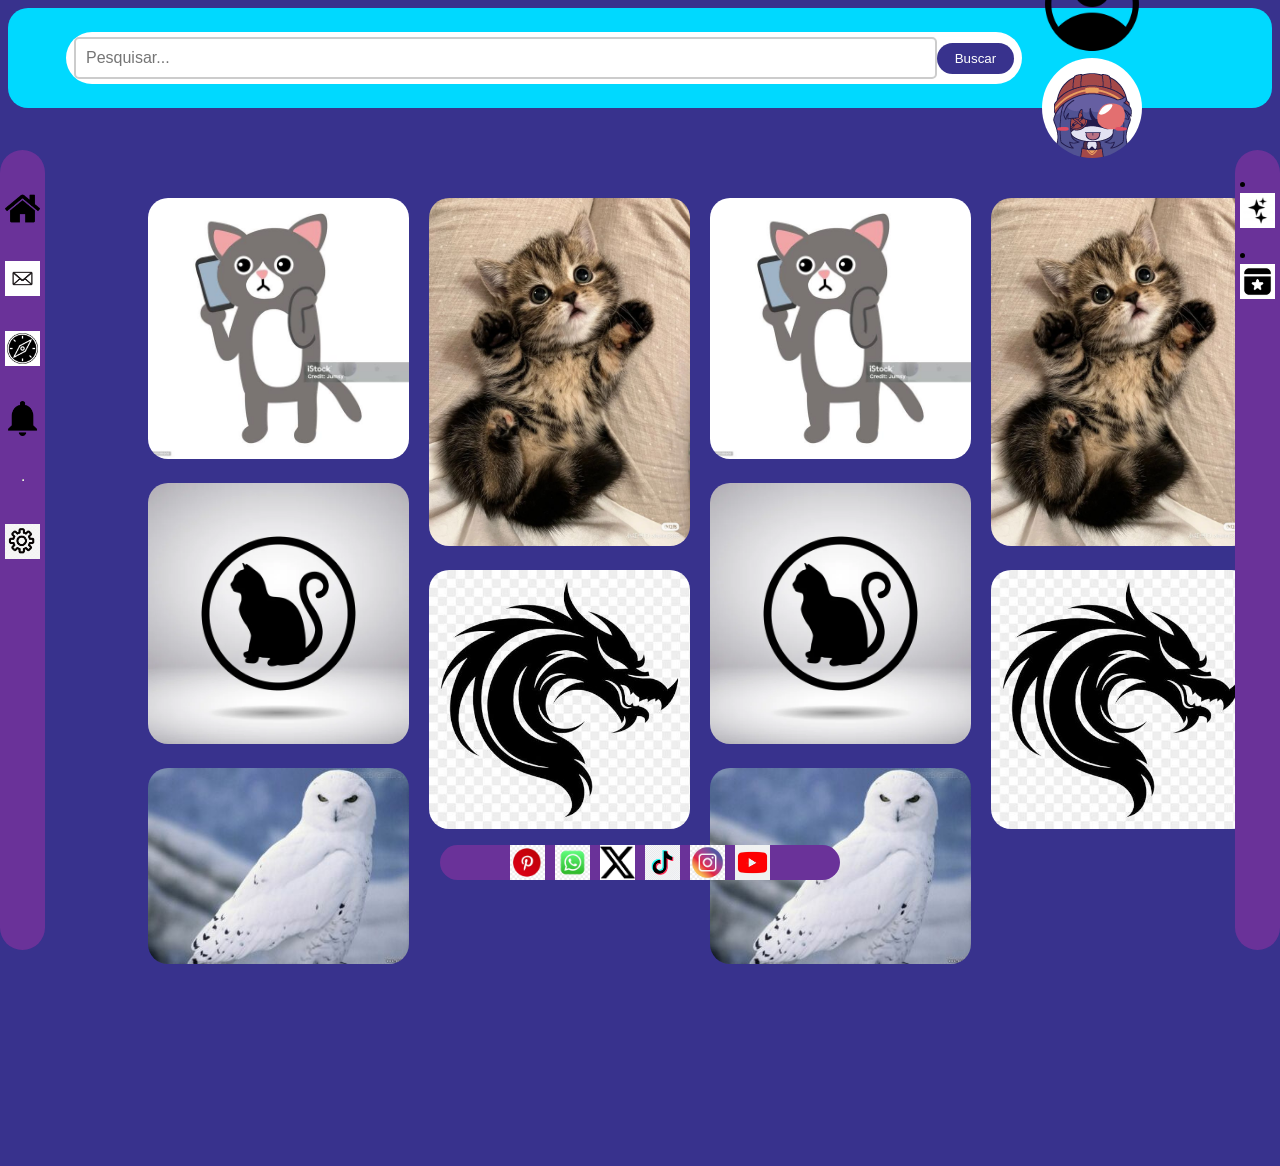
<file: index.html>
<!DOCTYPE html>
<html lang="en">
<head>
    <meta charset="UTF-8">
    <meta name="viewport" content="width=device-width, initial-scale=1.0">
    <title>Document</title>
    <link rel="stylesheet" href="style.css">
    
    
</head>
<body>
 

    <!-- HEADER ATUALIZADO: Com título, barra de pesquisa e seus botões/logos originais -->
    <header>
       
       
        <!-- NOVA BARRA DE PESQUISA INTEGRADA -->
        <div class="caixa-pesquisa">
            <input type="text" id="searchInput" placeholder="Pesquisar...">
            <button type="submit" class="botao-pesquisa">Buscar</button>
        </div>

        <div class="logo">
            <a href="LogIn.html" class="botao-imagem">
                <img src="3033143.png" alt="">
            </a>
            <a href="SuaConta.html" class="Sua-Conta">
                <img src="5dc4b960da3c45649c613b71235f331a (1).jpg" alt="">
            </a>
        </div>
    </header>

    <main>
        
        <!-- BARRA LATERAL (Isolada corretamente para não travar o layout) -->
        <nav class="barra-Lateral">
    <div>
        <ul class="nav-links">

             <li>
                <a href="Index.html" class="active">
                    <img src="25694 (1).png" alt="" class="imagem-casa">
                    <span class="tooltip"></span>
                </a>
            </li>

            <li>
                <a href="Contatos.html" class="active">
                    <img src="images.png" alt="" class="imagem-carta">
                    <span class="tooltip"></span>
                </a>
            </li>

            <li>
                <a href="Explorar.html" class="active">
                    <img src="images (1).png" alt="" class="imagem-bulsola">
                    <span class="tooltip"></span>
                </a>
            </li>

            <li>
                 <a href="Atualizações.html" class="active" id="abrirAba">
                    <img src="565422.png" alt="" class="imagem-carta">
                 <span class="tooltip"></span>
                 </a>
            </li>

            <div id="abaLateral">
                <p>ola, você teve inumeras notificações nas últimas 24 horas, e estou com preguiça de escrever todas elas</p>
            </div>

            
            <hr>
            <li>
                <a href="Configurações.html" class="active">
                    <img src="images (17).jpg" alt="" class="imagem-configuração">
                    <span class="tooltip"></span>
                </a>
            </li>

        </ul>
    </div>
</nav>

        <!-- NOVO: FEED DE IMAGENS ESTILO PINTEREST (Com as tags fechadas perfeitamente) -->
        <div class="feed-pinterest">

    <div class="pin">
        <img src="images (16).jpg" class="imagem-contorno">
    </div>

    <div class="pin">
        <img src="depositphotos_84956436-stock-illustration-silhouette-of-a-cat-in.jpg" class="imagem-contorno">
    </div>

    <div class="pin">
        <img src="coruja-branca-real-e1677334788811.jpg" class="imagem-contorno">
    </div>

    <div class="pin">
        <img src="50acd9cf91eda47f089bdb8372f8cfbc.jpg" class="imagem-contorno">
    </div>

    <div class="pin">
        <img src="images.jpg">
    </div>

    <div class="pin">
        <img src="images (16).jpg" class="imagem-contorno">
    </div>

    <div class="pin">
        <img src="depositphotos_84956436-stock-illustration-silhouette-of-a-cat-in.jpg" class="imagem-contorno">
    </div>

    <div class="pin">
        <img src="coruja-branca-real-e1677334788811.jpg" class="imagem-contorno">
    </div>

    <div class="pin">
        <img src="50acd9cf91eda47f089bdb8372f8cfbc.jpg" class="imagem-contorno">
    </div>

    <div class="pin">
        <img src="images.jpg">
    </div>

</div>
        <nav class="Barra-lateral-direita">
            <div>
                <li>
                <a href="Publicar.html" class="active">
                    <img src="images (18).jpg" alt="" class="imagem-estrela">
                    <span class="tooltip"></span>
                </a>
            </li>
            <br>
            <li>
                <a href="Eventos.html" class="active">
                    <img src="images (8).png" alt="" class="imagem-estrela">
                    <span class="tooltip"></span>
                </a>
            </li>
            </div>
        </nav>
        <nav class="Barra-de-Baixo">
            <div>
                <ul>
                     <li>
                <a href="https://br.pinterest.com/" class="active">
                    <img src="images (20).jpg" alt="" class="imagem-pinterest">
                    <span class="tooltip"></span>
                </a>
            </li>
            <li>
                <a href="https://web.whatsapp.com/" class="active">
                    <img src="images (19).jpg" alt="" class="imagem-watsapp">
                    <span class="tooltip"></span>
                </a>
            </li>
            <li>
                <a href="https://x.com/?lang=pt" class="active">
                    <img src="images (4).png" alt="" class="imagem-X">
                    <span class="tooltip"></span>
                </a>
            </li>
            <li>
                <a href="https://www.tiktok.com/pt-BR/" class="active">
                    <img src="images.png1.jpg" alt="" class="imagem-carta">
                    <span class="tooltip"></span>
                </a>
            </li>
            <li>
                <a href="https://www.instagram.com/?hl=pt-br" class="active">
                    <img src="1ed6e0a9e69176a5fdb7e090a1046b86.jpg" alt="" class="imagem-carta">
                    <span class="tooltip"></span>
                </a>
            </li>
            <li>
                <a href="https://www.youtube.com/@ChristyanYuriSoares" class="active">
                    <img src="images3.jpg" alt="" class="imagem-carta">
                    <span class="tooltip"></span>
                </a>
            </li>
                </ul>
               
            </div>
        </nav>
    </main>
    

    <footer>
        <!-- Seu rodapé original -->
    </footer>

    <!-- JANELA MODAL (Para clicar nas fotos e vê-las maiores) -->
    <div id="janela-modal" class="modal">
        <span class="botao-fechar">&times;</span>
        <img class="conteudo-modal" id="imagem-expandida">
    </div>

    <!-- CODE SCRIPT JAVASCRIPT DO CLIQUE E ZOOM -->
    <script>
        const modal = document.getElementById("janela-modal");
        const imgModal = document.getElementById("imagem-expandida");
        const btnFechar = document.querySelector(".botao-fechar");

        // Ativa o zoom ao clicar em qualquer imagem do Pinterest
        document.querySelectorAll(".pin img").forEach(imagem => {
            imagem.addEventListener("click", function() {
                modal.style.display = "flex"; // Abre usando flex para centralizar
                imgModal.src = this.src;
            });
        });

        // Fecha no botão X
        btnFechar.onclick = function() {
            modal.style.display = "none";
        }

        // Fecha ao clicar fora da foto (no fundo escuro)
        modal.onclick = function(evento) {
            if (evento.target === modal) {
                modal.style.display = "none";
            }
        }
    </script>
</body>
<script src="Script.js"></script>
</html>
</file>
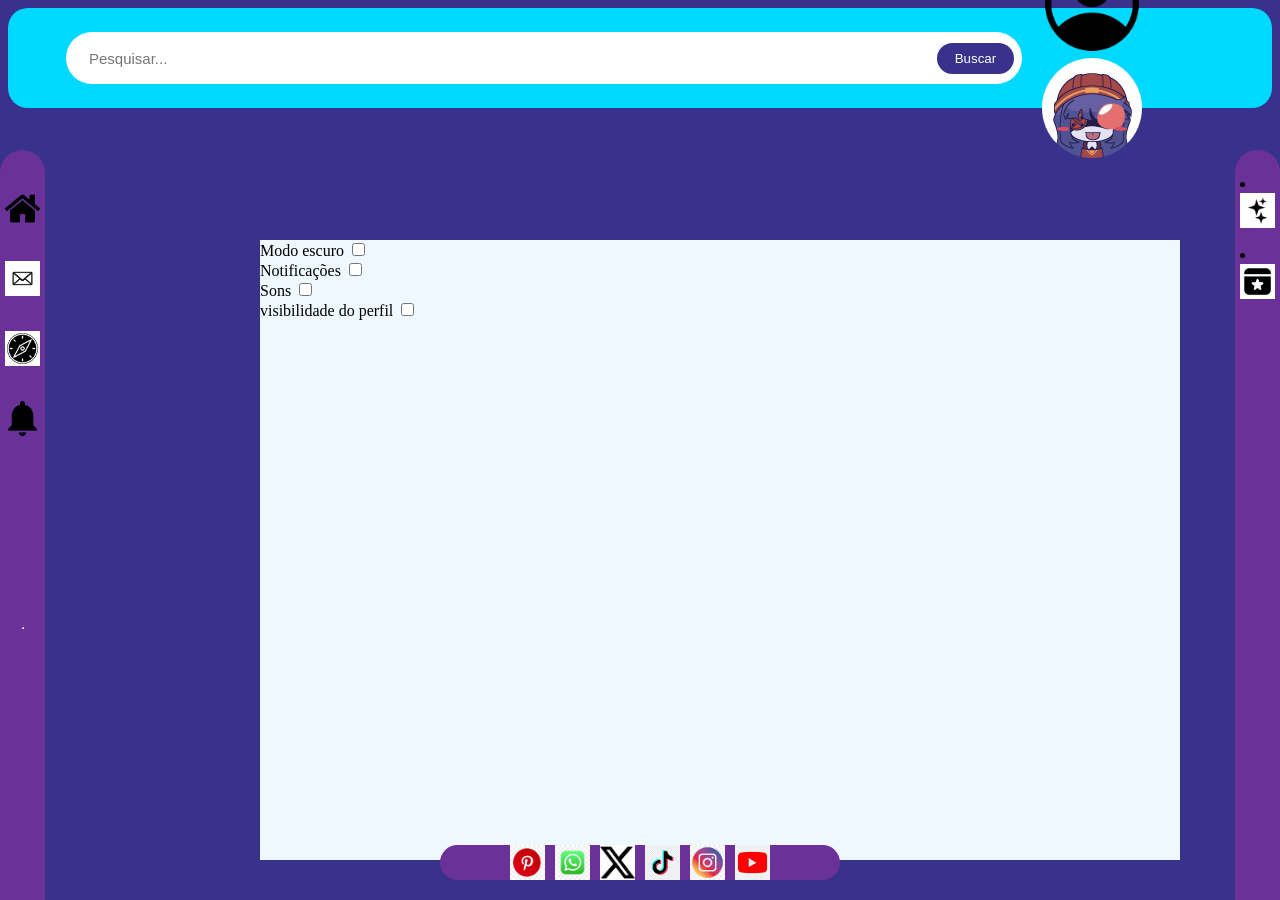
<file: Configurações.html>
<!DOCTYPE html>
<html lang="en">
<head>
    <meta charset="UTF-8">
    <meta name="viewport" content="width=device-width, initial-scale=1.0">
    <title>Document</title>
    <link rel="stylesheet" href="style.css">
</head>
<body>
    <header>
       
       
        <!-- NOVA BARRA DE PESQUISA INTEGRADA -->
        <div class="caixa-pesquisa">
            <input type="text" id="search" placeholder="Pesquisar...">
            <button type="submit" class="botao-pesquisa">Buscar</button>
        </div>

        <div class="logo">
            <a href="LogIn.html" class="botao-imagem">
                <img src="3033143.png" alt="">
            </a>
            <a href="SuaConta.html" class="Sua-Conta">
                <img src="5dc4b960da3c45649c613b71235f331a (1).jpg" alt="">
            </a>
        </div>
    </header>
    <main class="painel-configurações">

    <div class="area-configurações" id="areaConfigurações">

        <div class="configuracao">
            <span>Modo escuro</span>

            <label class="interruptor">
                <input type="checkbox" id="modoEscuro">
                <span class="trilho"></span>
            </label>
        </div>

        <div class="configuracao">
            <span>Notificações</span>
            <!-- Você colocará o segundo interruptor aqui -->
             <label class="interruptor">
                <input type="checkbox" id="notificações">
                <span class="trilho"></span>
            </label>
        </div>

        <div class="configuracao">
            <span>Sons</span>
            <!-- Você colocará o terceiro interruptor aqui -->
             <label class="interruptor">
                <input type="checkbox" id="sons">
                <span class="trilho"></span>
            </label>
        </div>
        <div class="configuracao">
            <span>visibilidade do perfil</span>
            <!-- Você colocará o terceiro interruptor aqui -->
             <label class="interruptor">
                <input type="checkbox" id="visibilidade do perfil">
                <span class="trilho"></span>
            </label>
        </div>

    </div>

</main>
          <nav class="barra-Lateral">
    <div>
        <ul class="nav-links">

             <li>
                <a href="Index.html" class="active">
                    <img src="25694 (1).png" alt="" class="imagem-casa">
                    <span class="tooltip"></span>
                </a>
            </li>

            <li>
                <a href="Contatos.html" class="active">
                    <img src="images.png" alt="" class="imagem-carta">
                    <span class="tooltip"></span>
                </a>
            </li>

            <li>
                <a href="Explorar.html" class="active">
                    <img src="images (1).png" alt="" class="imagem-bulsola">
                    <span class="tooltip"></span>
                </a>
            </li>

            <li>
                 <a href="Atualizações.html" class="active" id="abrirAba">
                    <img src="565422.png" alt="" class="imagem-carta">
                 <span class="tooltip"></span>
                 </a>
            </li>

            <div id="abaLateral">
                <p>ola, você teve inumeras notificações nas últimas 24 horas, e estou com preguiça de escrever todas elas</p>
            </div>

            
            <br>
            <p></p>
            <hr>

        </ul>
    </div>
</nav>
<nav class="Barra-lateral-direita">
            <div>
                <a href="Publicar.html" class="active">
                    <img src="images (18).jpg" alt="" class="imagem-estrela">
                    <span class="tooltip"></span>
                </a>
            </div>

        </nav>
        <nav class="Barra-lateral-direita">
            <div>
                <li>
                <a href="Publicar.html" class="active">
                    <img src="images (18).jpg" alt="" class="imagem-estrela">
                    <span class="tooltip"></span>
                </a>
            </li>
             <br>
            <li>
                <a href="Eventos.html" class="active">
                    <img src="images (8).png" alt="" class="imagem-estrela">
                    <span class="tooltip"></span>
                </a>
            </li>
            </div>
        </nav>
        <nav class="Barra-de-Baixo">
            <div>
                <ul>
                     <li>
                <a href="https://br.pinterest.com/" class="active">
                    <img src="images (20).jpg" alt="" class="imagem-pinterest">
                    <span class="tooltip"></span>
                </a>
            </li>
            <li>
                <a href="https://web.whatsapp.com/" class="active">
                    <img src="images (19).jpg" alt="" class="imagem-watsapp">
                    <span class="tooltip"></span>
                </a>
            </li>
            <li>
                <a href="https://x.com/?lang=pt" class="active">
                    <img src="images (4).png" alt="" class="imagem-X">
                    <span class="tooltip"></span>
                </a>
            </li>
            <li>
                <a href="https://www.tiktok.com/pt-BR/" class="active">
                    <img src="images.png1.jpg" alt="" class="imagem-carta">
                    <span class="tooltip"></span>
                </a>
            </li>
            <li>
                <a href="https://www.instagram.com/?hl=pt-br" class="active">
                    <img src="1ed6e0a9e69176a5fdb7e090a1046b86.jpg" alt="" class="imagem-carta">
                    <span class="tooltip"></span>
                </a>
            </li>
            <li>
                <a href="https://www.youtube.com/@ChristyanYuriSoares" class="active">
                    <img src="images3.jpg" alt="" class="imagem-carta">
                    <span class="tooltip"></span>
                </a>
            </li>
                </ul>
               
            </div>
        </nav>
    </main>
</body>
<script src="Script.js"></script>
</html>
</file>
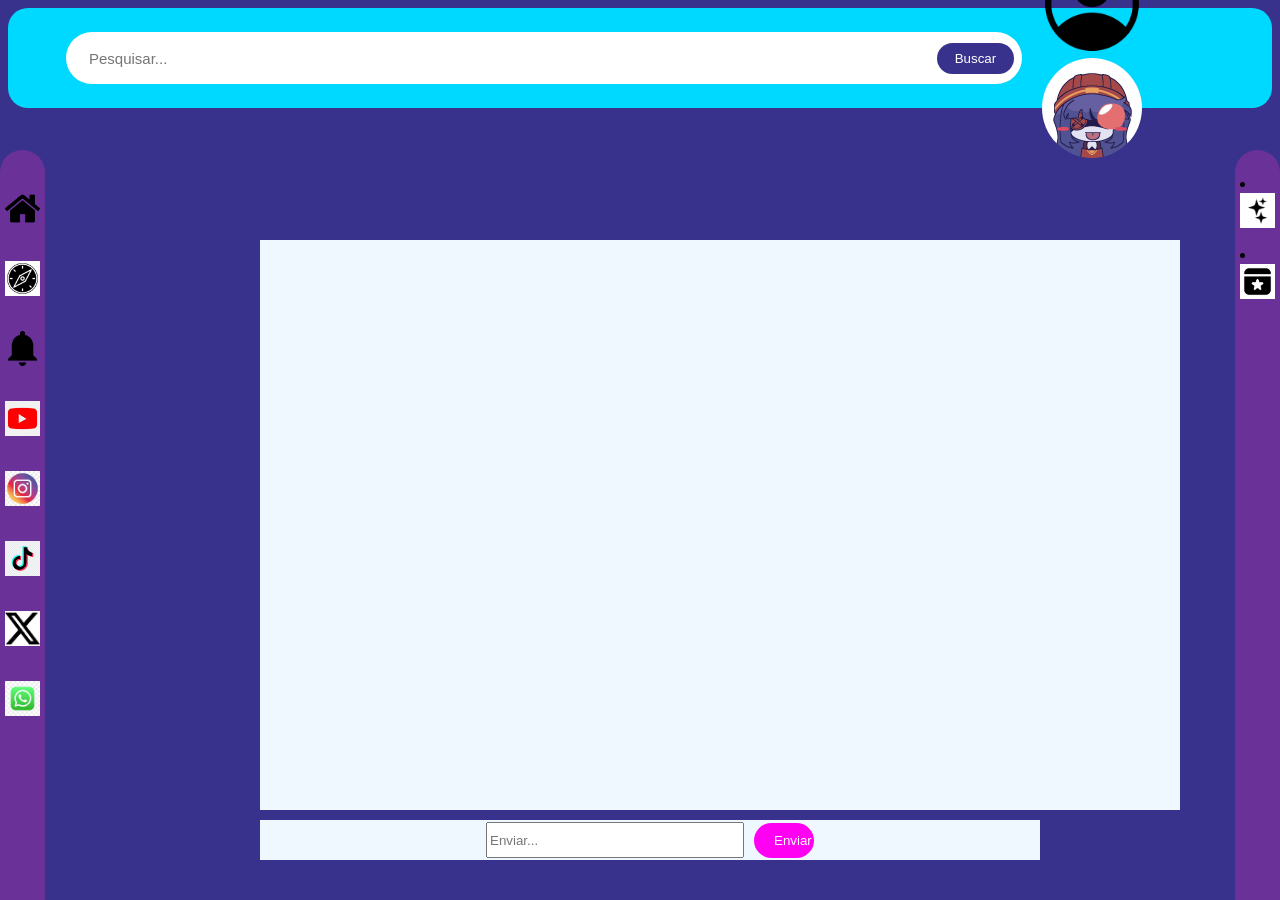
<file: Contatos.html>
<!DOCTYPE html>
<html lang="pt-BR">

<head>
    <meta charset="UTF-8">
    <meta name="viewport" content="width=device-width, initial-scale=1.0">
    <title>Contatos</title>
    <link rel="stylesheet" href="style.css">
</head>

<body>
    

    <header>
        <div class="caixa-pesquisa">
            <input type="text" placeholder="Pesquisar...">
            <button type="submit" class="botao-pesquisa">Buscar</button>
        </div>

        <div class="logo">
            <a href="LogIn.html" class="botao-imagem">
                <img src="3033143.png" alt="">
            </a>

            <a href="SuaConta.html" class="Sua-Conta">
                <img src="5dc4b960da3c45649c613b71235f331a (1).jpg" alt="">
            </a>
        </div>
    </header>


   <main class="painel-conversa">
    <div class="area-mensagens" id="areaMensagens">
        <!-- As mensagens aparecerão aqui -->
    </div>

    <nav class="Area-Conversa">
        <input type="text" id="enviarInput" placeholder="Enviar...">
        <button type="submit" class="botao-enviar">Enviar</button>
    </nav>
        
            
      <nav class="barra-Lateral">
    <div>
        <ul class="nav-links">

             <li>
                <a href="index.html" class="active">
                    <img src="25694 (1).png" alt="" class="imagem-casa">
                    <span class="tooltip"></span>
                </a>
            </li>

            

            <li>
                <a href="Explorar.html" class="active">
                    <img src="images (1).png" alt="" class="imagem-bulsola">
                    <span class="tooltip"></span>
                </a>
            </li>

            <li>
                 <a href="Atualizações.html" class="active" id="abrirAba">
                    <img src="565422.png" alt="" class="imagem-carta">
                 <span class="tooltip"></span>
                 </a>
            </li>

            <div id="abaLateral">
                <p>ola, você teve inumeras notificações nas últimas 24 horas, e estou com preguiça de escrever todas elas</p>
            </div>

            <li>
                <a href="https://www.youtube.com/@ChristyanYuriSoares" class="active">
                    <img src="images3.jpg" alt="" class="imagem-carta">
                    <span class="tooltip"></span>
                </a>
            </li>

            <li>
                <a href="https://www.instagram.com/?hl=pt-br" class="active">
                    <img src="1ed6e0a9e69176a5fdb7e090a1046b86.jpg" alt="" class="imagem-carta">
                    <span class="tooltip"></span>
                </a>
            </li>

            <li>
                <a href="https://www.tiktok.com/pt-BR/" class="active">
                    <img src="images.png1.jpg" alt="" class="imagem-carta">
                    <span class="tooltip"></span>
                </a>
            </li>

            <li>
                <a href="https://x.com/?lang=pt" class="active">
                    <img src="images (4).png" alt="" class="imagem-X">
                    <span class="tooltip"></span>
                </a>
            </li>
            <li>
                <a href="https://web.whatsapp.com/" class="active">
                    <img src="images (19).jpg" alt="" class="imagem-watsapp">
                    <span class="tooltip"></span>
                </a>
            </li>
            <br>
            <p></p>
            <hr>
            <li>
                <a href="Configurações.html" class="active">
                    <img src="images (17).jpg" alt="" class="imagem-configuração">
                    <span class="tooltip"></span>
                </a>
            </li>

        </ul>
    </div>
</nav>
<nav class="Barra-lateral-direita">
            <div>
                <li>
                <a href="Publicar.html" class="active">
                    <img src="images (18).jpg" alt="" class="imagem-estrela">
                    <span class="tooltip"></span>
                </a>
            </li>
             <br>
            <li>
                <a href="Eventos.html" class="active">
                    <img src="images (8).png" alt="" class="imagem-estrela">
                    <span class="tooltip"></span>
                </a>
            </li>
            </div>

        </nav>


        <!-- CONTEÚDO DA PÁGINA CONTATOS AQUI -->
        

    </main>


</body>
<script src="Script.js"></script>
</html>
</file>
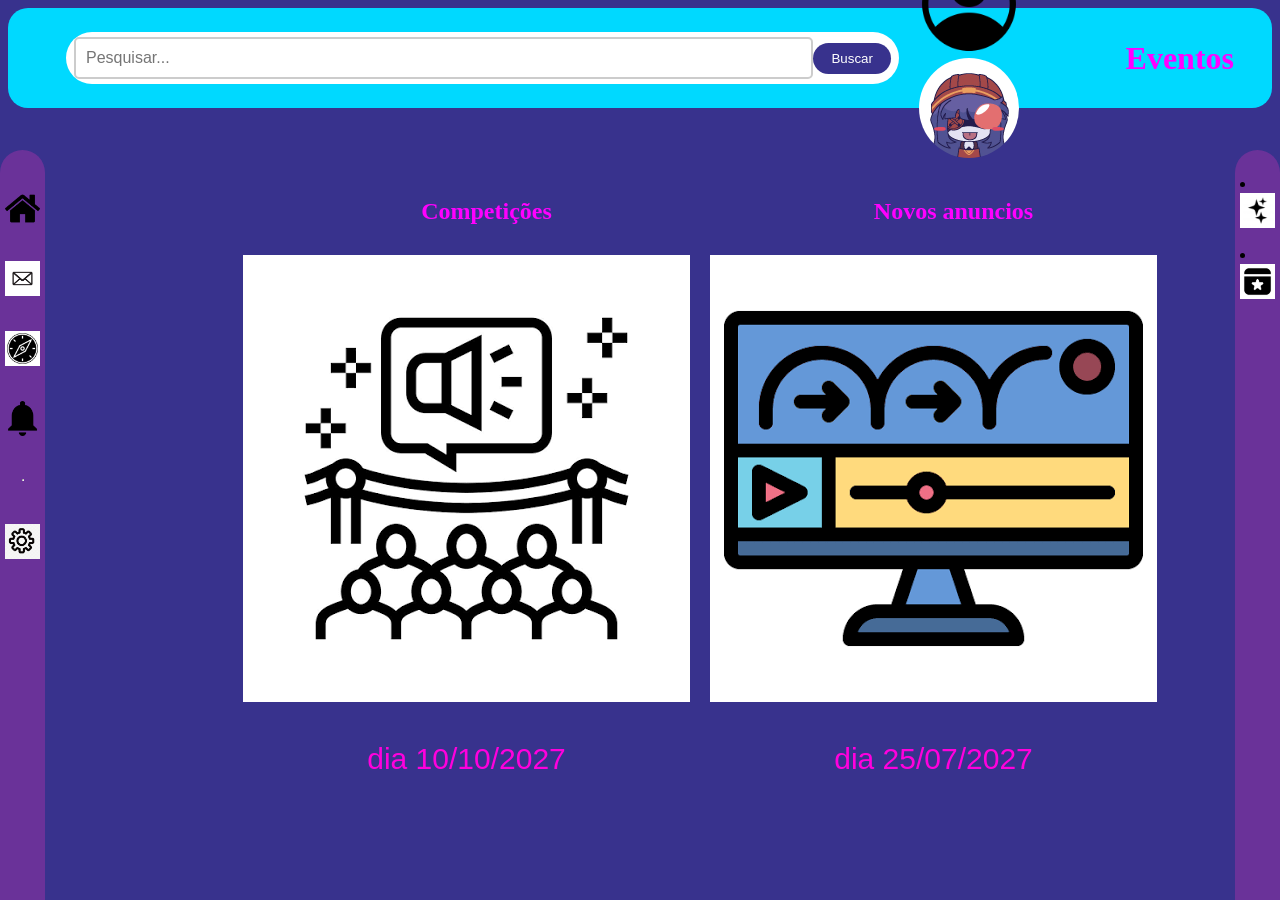
<file: Eventos.html>
<!DOCTYPE html>
<html lang="en">
    <link rel="stylesheet" href="style.css">
<head>
    <meta charset="UTF-8">
    <meta name="viewport" content="width=device-width, initial-scale=1.0">
    <title>Document</title>
</head>
<body>
     <header>
       
       
        <!-- NOVA BARRA DE PESQUISA INTEGRADA -->
        <div class="caixa-pesquisa">
            <input type="text" id="searchInput" placeholder="Pesquisar...">
            <button type="submit" class="botao-pesquisa">Buscar</button>
        </div>

        <div class="logo">
            <a href="LogIn.html" class="botao-imagem">
                <img src="3033143.png" alt="">
            </a>
            <a href="SuaConta.html" class="Sua-Conta">
                <img src="5dc4b960da3c45649c613b71235f331a (1).jpg" alt="">
            </a>
        </div>
         <div class="Eventos">
                <h1>Eventos</h1>
            </div>
    </header>
    <main>
        <nav>
           
            
            <!--lista de eventos-->
            <div class="competiçoes">
                <h1>Competições</h1>
                <img src="images (9).png" alt="">
                <p>dia 10/10/2027</p>
            </div>
            <div class="Anuncios">
                <h1>Novos anuncios</h1>
                <img src="images (10).png" alt="">
                <p>dia 25/07/2027</p>
            </div>
        </nav>
         <nav class="barra-Lateral">
    <div>
        <ul class="nav-links">

             <li>
                <a href="Index.html" class="active">
                    <img src="25694 (1).png" alt="" class="imagem-casa">
                    <span class="tooltip"></span>
                </a>
            </li>

            <li>
                <a href="Contatos.html" class="active">
                    <img src="images.png" alt="" class="imagem-carta">
                    <span class="tooltip"></span>
                </a>
            </li>

            <li>
                <a href="Explorar.html" class="active">
                    <img src="images (1).png" alt="" class="imagem-bulsola">
                    <span class="tooltip"></span>
                </a>
            </li>

            <li>
                 <a href="Atualizações.html" class="active" id="abrirAba">
                    <img src="565422.png" alt="" class="imagem-carta">
                 <span class="tooltip"></span>
                 </a>
            </li>

            <div id="abaLateral">
                <p>ola, você teve inumeras notificações nas últimas 24 horas, e estou com preguiça de escrever todas elas</p>
            </div>

            
            <hr>
            <li>
                <a href="Configurações.html" class="active">
                    <img src="images (17).jpg" alt="" class="imagem-configuração">
                    <span class="tooltip"></span>
                </a>
            </li>

        </ul>
    </div>
</nav>
 <nav class="Barra-lateral-direita">
            <div>
                <li>
                <a href="Publicar.html" class="active">
                    <img src="images (18).jpg" alt="" class="imagem-estrela">
                    <span class="tooltip"></span>
                </a>
            </li>
            <br>
            <li>
                <a href="Eventos.html" class="active">
                    <img src="images (8).png" alt="" class="imagem-estrela">
                    <span class="tooltip"></span>
                </a>
            </li>
            </div>
        </nav>
    </main>
</body>
</html>
</file>
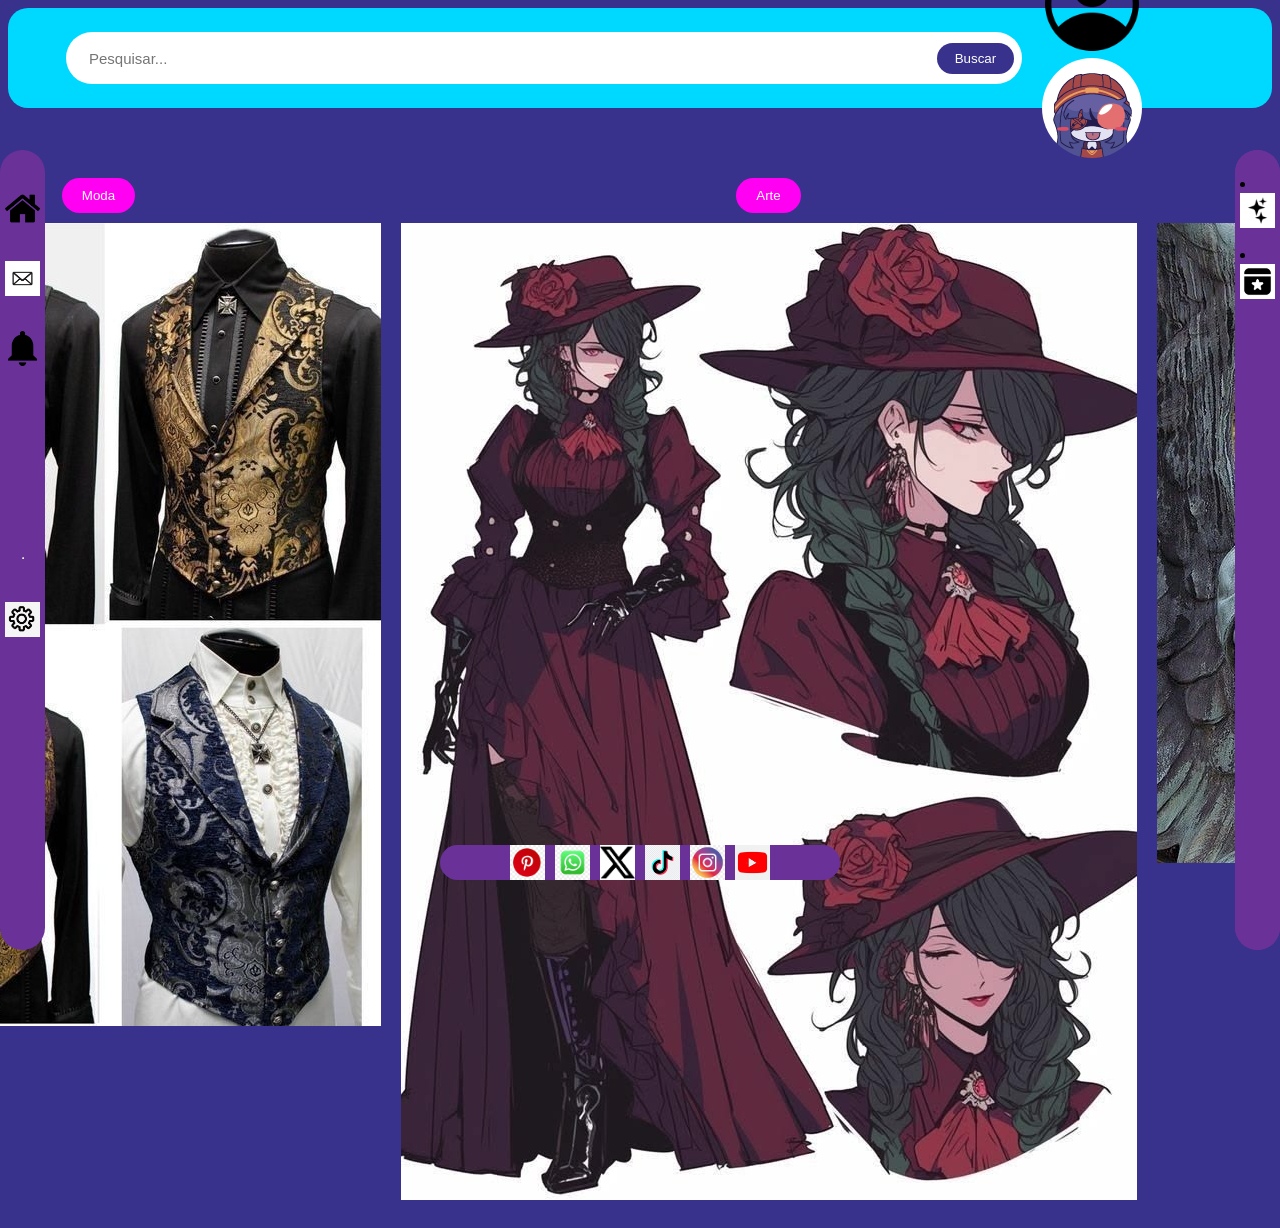
<file: Explorar.html>
<!DOCTYPE html>
<html lang="en">
    <link rel="stylesheet" href="style.css">
<head>
    <meta charset="UTF-8">
    <meta name="viewport" content="width=device-width, initial-scale=1.0">
    <title>Document</title>
</head>
<body>
    <header>
        <div class="caixa-pesquisa">
            <input type="text" placeholder="Pesquisar...">
            <button type="submit" class="botao-pesquisa">Buscar</button>
        </div>

        <div class="logo">
            <a href="LogIn.html" class="botao-imagem">
                <img src="3033143.png" alt="">
            </a>

            <a href="SuaConta.html" class="Sua-Conta">
                <img src="5dc4b960da3c45649c613b71235f331a (1).jpg" alt="">
            </a>
        </div>
    </header>
    <main>
        <nav>
            <div class="Moda">
                <button>Moda</button>
                <img src="b4caecfe273123ec224476451bb76cd9.jpg" alt="ternos">
            </div>
        
            <div class="Arte">
                <button>Arte</button>
                <img src="640aa4487cc9dd216782613c62139798.jpg" alt="pintura">
            </div>
            <div class="Escultura">
                <button>Escultura</button>
                <img src="c7878394e444dbf2562c44007ca1961e.jpg" alt="escultura">
            </div>
        </nav>
        <nav class="barra-Lateral">
    <div>
        <ul class="nav-links">

             <li>
                <a href="Index.html" class="active">
                    <img src="25694 (1).png" alt="" class="imagem-casa">
                    <span class="tooltip"></span>
                </a>
            </li>

            <li>
                <a href="Contatos.html" class="active">
                    <img src="images.png" alt="" class="imagem-carta">
                    <span class="tooltip"></span>
                </a>
            </li>


            <li>
                 <a href="Atualizações.html" class="active" id="abrirAba">
                    <img src="565422.png" alt="" class="imagem-carta">
                 <span class="tooltip"></span>
                 </a>
            </li>

            <div id="abaLateral">
                <p>ola, você teve inumeras notificações nas últimas 24 horas, e estou com preguiça de escrever todas elas</p>
            </div>

            <br>
            <p></p>
            <hr>
            <li>
                <a href="Configurações.html" class="active">
                    <img src="images (17).jpg" alt="" class="imagem-configuração">
                    <span class="tooltip"></span>
                </a>
            </li>

        </ul>
    </div>
</nav>
<nav class="Barra-lateral-direita">
            <div>
                <li>
                <a href="Publicar.html" class="active">
                    <img src="images (18).jpg" alt="" class="imagem-estrela">
                    <span class="tooltip"></span>
                </a>
            </li>
            </div>

        </nav>
        <nav class="Barra-lateral-direita">
            <div>
                <li>
                <a href="Publicar.html" class="active">
                    <img src="images (18).jpg" alt="" class="imagem-estrela">
                    <span class="tooltip"></span>
                </a>
            </li>
             <br>
            <li>
                <a href="Eventos.html" class="active">
                    <img src="images (8).png" alt="" class="imagem-estrela">
                    <span class="tooltip"></span>
                </a>
            </li>
            </div>
        </nav>
        <nav class="Barra-de-Baixo">
            <div>
                <ul>
                     <li>
                <a href="https://br.pinterest.com/" class="active">
                    <img src="images (20).jpg" alt="" class="imagem-pinterest">
                    <span class="tooltip"></span>
                </a>
            </li>
            <li>
                <a href="https://web.whatsapp.com/" class="active">
                    <img src="images (19).jpg" alt="" class="imagem-watsapp">
                    <span class="tooltip"></span>
                </a>
            </li>
            <li>
                <a href="https://x.com/?lang=pt" class="active">
                    <img src="images (4).png" alt="" class="imagem-X">
                    <span class="tooltip"></span>
                </a>
            </li>
            <li>
                <a href="https://www.tiktok.com/pt-BR/" class="active">
                    <img src="images.png1.jpg" alt="" class="imagem-carta">
                    <span class="tooltip"></span>
                </a>
            </li>
            <li>
                <a href="https://www.instagram.com/?hl=pt-br" class="active">
                    <img src="1ed6e0a9e69176a5fdb7e090a1046b86.jpg" alt="" class="imagem-carta">
                    <span class="tooltip"></span>
                </a>
            </li>
            <li>
                <a href="https://www.youtube.com/@ChristyanYuriSoares" class="active">
                    <img src="images3.jpg" alt="" class="imagem-carta">
                    <span class="tooltip"></span>
                </a>
            </li>
                </ul>
               
            </div>
        </nav>
    </main>
</body>
<script src="Script.js"></script>
</html>
</file>
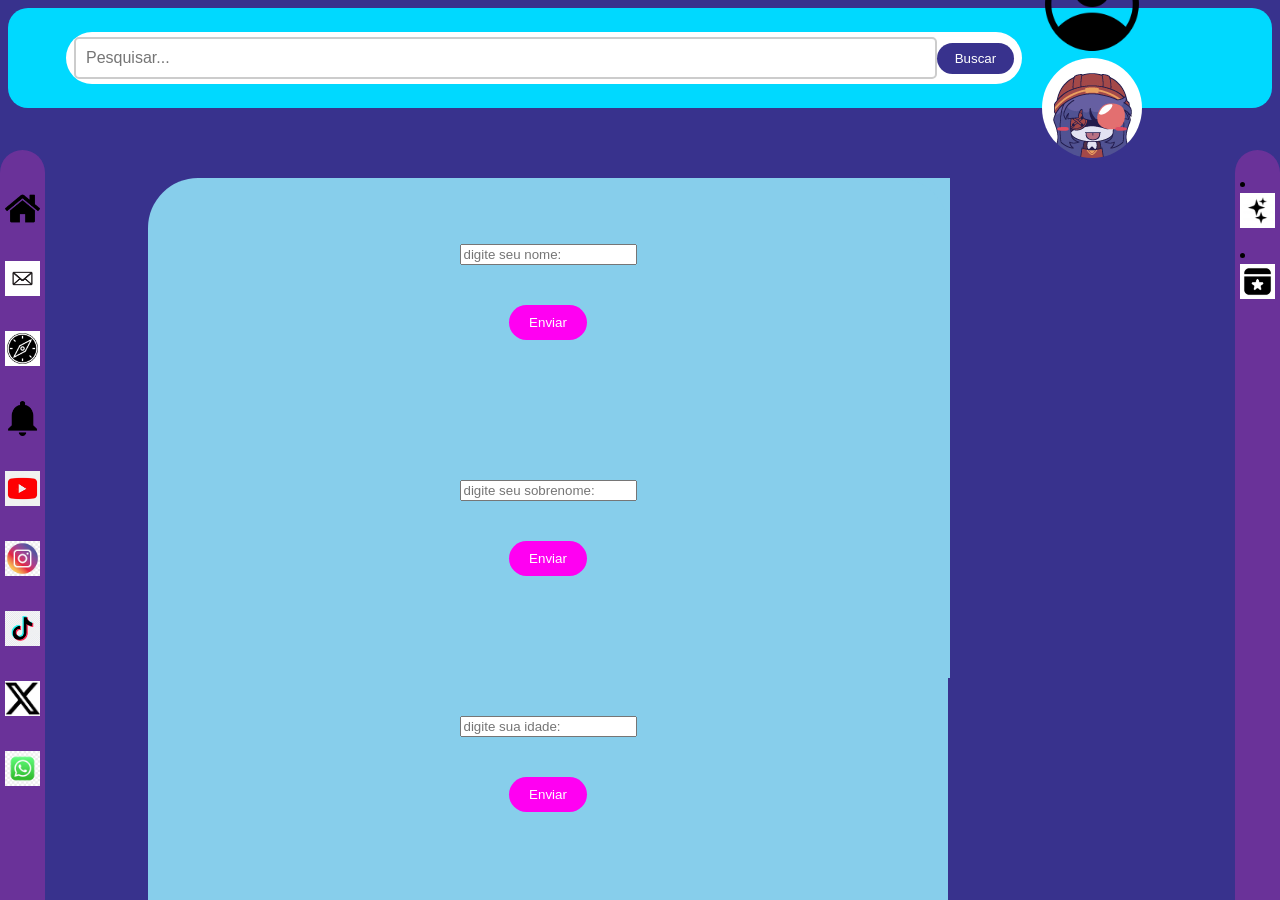
<file: LogIn.html>
<!DOCTYPE html>
<html lang="en">
<head>
    <meta charset="UTF-8">
    <meta name="viewport" content="width=device-width, initial-scale=1.0">
    <title>Document</title>
    <link rel="stylesheet" href="style.css">
</head>
<body>
    
    <!-- HEADER CORRIGIDO: Agora com uma caixa exclusiva para separar os botões -->
    <header>
       
       
        <!-- NOVA BARRA DE PESQUISA INTEGRADA -->
        <div class="caixa-pesquisa">
            <input type="text" id="searchInput" placeholder="Pesquisar...">
            <button type="submit" class="botao-pesquisa">Buscar</button>
        </div>

        <div class="logo">
            <a href="LogIn.html" class="botao-imagem">
                <img src="3033143.png" alt="">
            </a>
            <a href="SuaConta.html" class="Sua-Conta">
                <img src="5dc4b960da3c45649c613b71235f331a (1).jpg" alt="">
            </a>
        </div>
    </header>

    <main>
        
        <nav class="Informações">
            <!--nome-->
    <input id="nome" placeholder="digite seu nome:">
    <button onclick="mostrarNome()">Enviar</button>
    <p id="resultado"></p>
    
    <!--sobrenome-->
    <input id="Snome" placeholder="digite seu sobrenome:">
    <button onclick="mostrarSnome()">Enviar</button>
    <p id="Sresultado"></p>

    <!--idade-->
    <input id="idade" placeholder="digite sua idade:">
    <button onclick="Mostraridade()">Enviar</button>
    <p id="Iresultado"></p>
        </nav>
        
        <nav>
            <div class="botoes-container">
            <button class="cta" onclick="window.location.href='https://myaccount.google.com/?utm_source=sign_in_no_continue&pli=1'">Entrar com o google</button>
            <button class="cta" onclick="window.location.href='https://x.com/?lang=pt'">Entrar com o X</button>
            <button class="cta" onclick="window.location.href='https://www.facebook.com/'">Entrar com o Facebook</button>
            <button class="cta" onclick="window.location.href='https://github.com/crhistyanyuri-cell'">Entrar com o GitHub</button>
        </div>
        </nav>
        </div>
          <nav class="barra-Lateral">
    <div>
        <ul class="nav-links">

             <li>
                <a href="index.html" class="active">
                    <img src="25694 (1).png" alt="" class="imagem-casa">
                    <span class="tooltip"></span>
                </a>
            </li>

            <li>
                <a href="Contatos.html" class="active">
                    <img src="images.png" alt="" class="imagem-carta">
                    <span class="tooltip"></span>
                </a>
            </li>

            <li>
                <a href="Explorar.html" class="active">
                    <img src="images (1).png" alt="" class="imagem-bulsola">
                    <span class="tooltip"></span>
                </a>
            </li>

            <li>
                 <a href="Atualizações.html" class="active" id="abrirAba">
                    <img src="565422.png" alt="" class="imagem-carta">
                 <span class="tooltip"></span>
                 </a>
            </li>

            <div id="abaLateral">
                <p>ola, você teve inumeras notificações nas últimas 24 horas, e estou com preguiça de escrever todas elas</p>
            </div>

            <li>
                <a href="https://www.youtube.com/@ChristyanYuriSoares" class="active">
                    <img src="images3.jpg" alt="" class="imagem-carta">
                    <span class="tooltip"></span>
                </a>
            </li>

            <li>
                <a href="https://www.instagram.com/?hl=pt-br" class="active">
                    <img src="1ed6e0a9e69176a5fdb7e090a1046b86.jpg" alt="" class="imagem-carta">
                    <span class="tooltip"></span>
                </a>
            </li>

            <li>
                <a href="https://www.tiktok.com/pt-BR/" class="active">
                    <img src="images.png1.jpg" alt="" class="imagem-carta">
                    <span class="tooltip"></span>
                </a>
            </li>

            <li>
                <a href="https://x.com/?lang=pt" class="active">
                    <img src="images (4).png" alt="" class="imagem-X">
                    <span class="tooltip"></span>
                </a>
            </li>
            <li>
                <a href="https://web.whatsapp.com/" class="active">
                    <img src="images (19).jpg" alt="" class="imagem-watsapp">
                    <span class="tooltip"></span>
                </a>
            </li>
            <br>
            <p></p>
            <hr>
            <li>
                <a href="Configurações.html" class="active">
                    <img src="images (17).jpg" alt="" class="imagem-configuração">
                    <span class="tooltip"></span>
                </a>
            </li>

        </ul>
    </div>
</nav>
 <nav class="Barra-lateral-direita">
            <div>
                <li>
                <a href="Publicar.html" class="active">
                    <img src="images (18).jpg" alt="" class="imagem-estrela">
                    <span class="tooltip"></span>
                </a>
            </li>
            <br>
            <li>
                <a href="Eventos.html" class="active">
                    <img src="images (8).png" alt="" class="imagem-estrela">
                    <span class="tooltip"></span>
                </a>
            </li>
            </div>

        </nav>
        
    </main>

</body>
<script src="Script.js"></script>
</html>
</file>
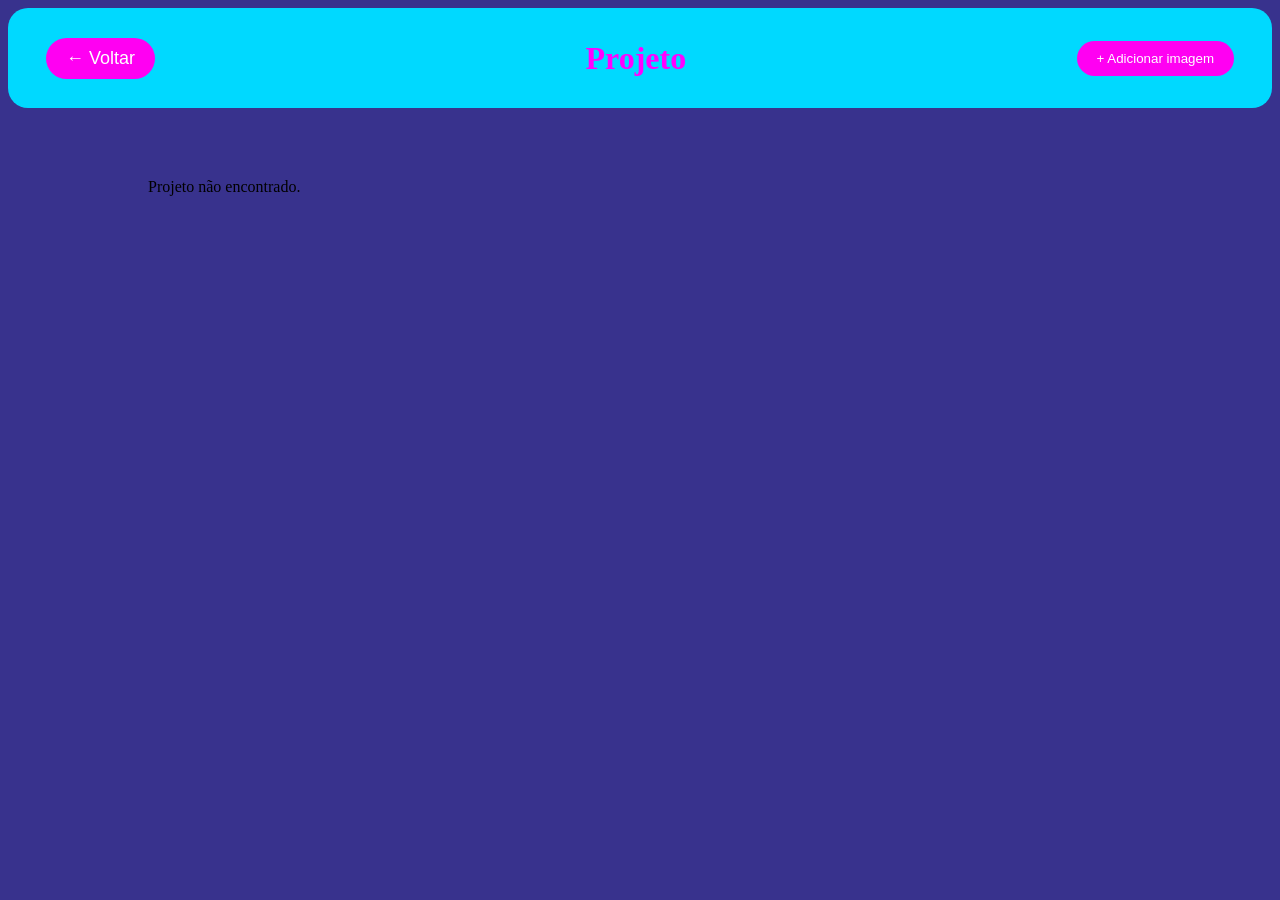
<file: Projeto.html>
<!DOCTYPE html>
<html lang="pt-BR">

<head>
    <meta charset="UTF-8">
    <meta name="viewport" content="width=device-width, initial-scale=1.0">
    <title>Projeto</title>

    <link rel="stylesheet" href="style.css">
</head>

<body>

    <header class="cabecalho-projeto">

        <button class="voltar" onclick="window.location.href='SuaConta.html'">
            ← Voltar
        </button>

        <h1>Projeto</h1>

        <button class="adicionar-imagem">
            + Adicionar imagem
        </button>

    </header>


    <main class="area-imagens">

        <!-- As imagens do projeto aparecerão aqui futuramente -->

    </main>

</body>
<script src="Script.js"></script>
</html>
</file>
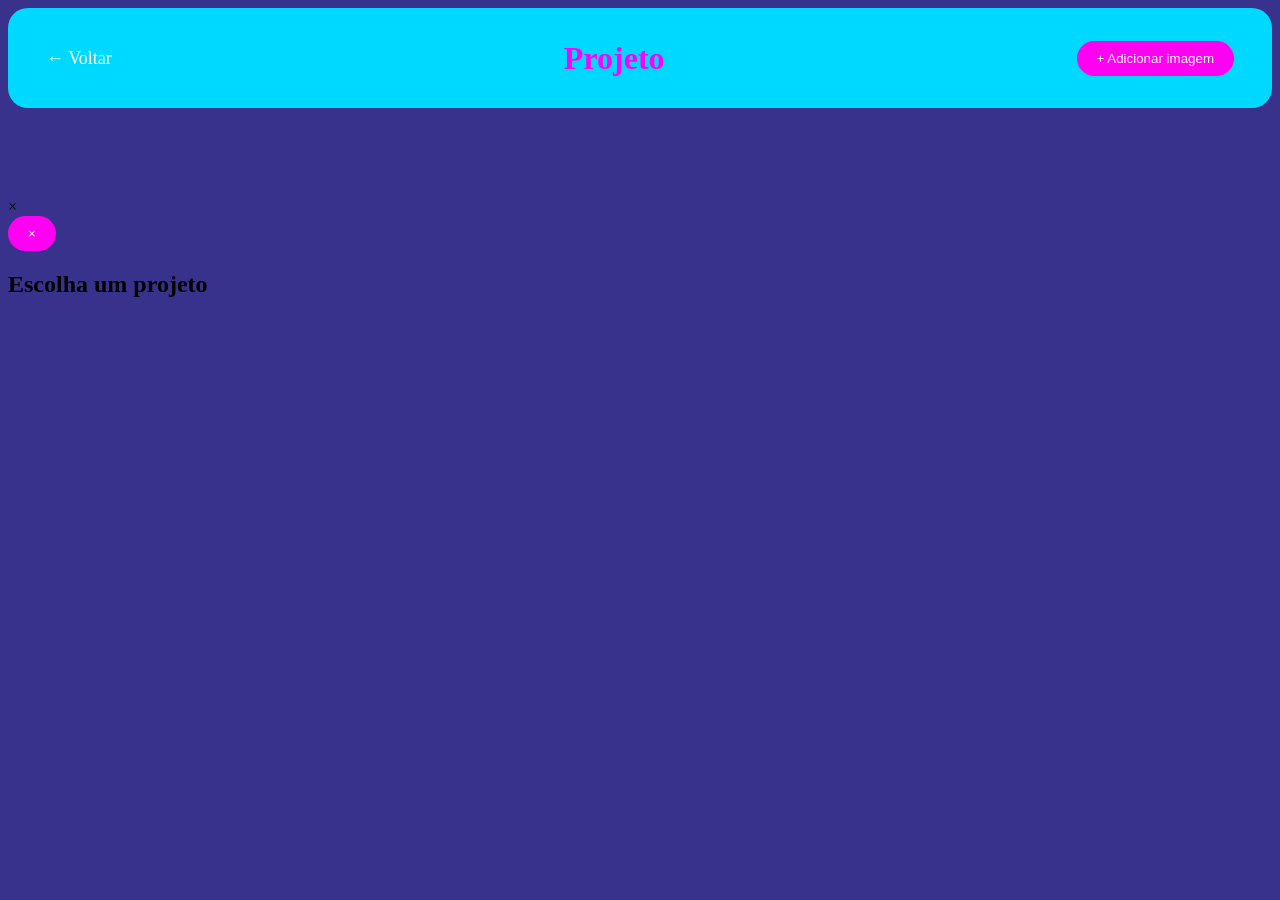
<file: Projetos.html>
<!DOCTYPE html>
<html lang="en">
<head>
    <link rel="stylesheet" href="style.css">
    <meta charset="UTF-8">
    <meta name="viewport" content="width=device-width, initial-scale=1.0">
    <title>Projeto</title>
</head>
<body>
    <header class="cabeçalho-projeto">
        <a href="SeusProjetos.html" class="voltar">
            ← Voltar
        </a>
        <h1 id="tituloProjeto">Projeto</h1>

        <button id="adicionarImagem">

            + Adicionar imagem

        </button>


        <input



            type="file"

            id="seletorImagem"

            accept="image/*"

            hidden
        >
    </header>


    <main



        class="imagens-projeto"

        id="imagensProjeto">

    </main>
        
     <div



        id="janelaImagem"



        class="janela-imagem">



        <span



            id="fecharImagem"


            class="fechar-imagem">


            ×

        </span>


        <img id="imagemAmpliada">

    </div>

    <div id="janelaProjetos" class="janela-projetos">



        <div class="caixa-projetos">

            <button id="fecharProjetos" class="fechar-projetos">×</button>

            <h2 id="tituloJanelaProjetos">Escolha um projeto</h2>


            <div id="listaProjetos" class="lista-projetos"></div>


        </div>
        
</body>
</html>
</file>
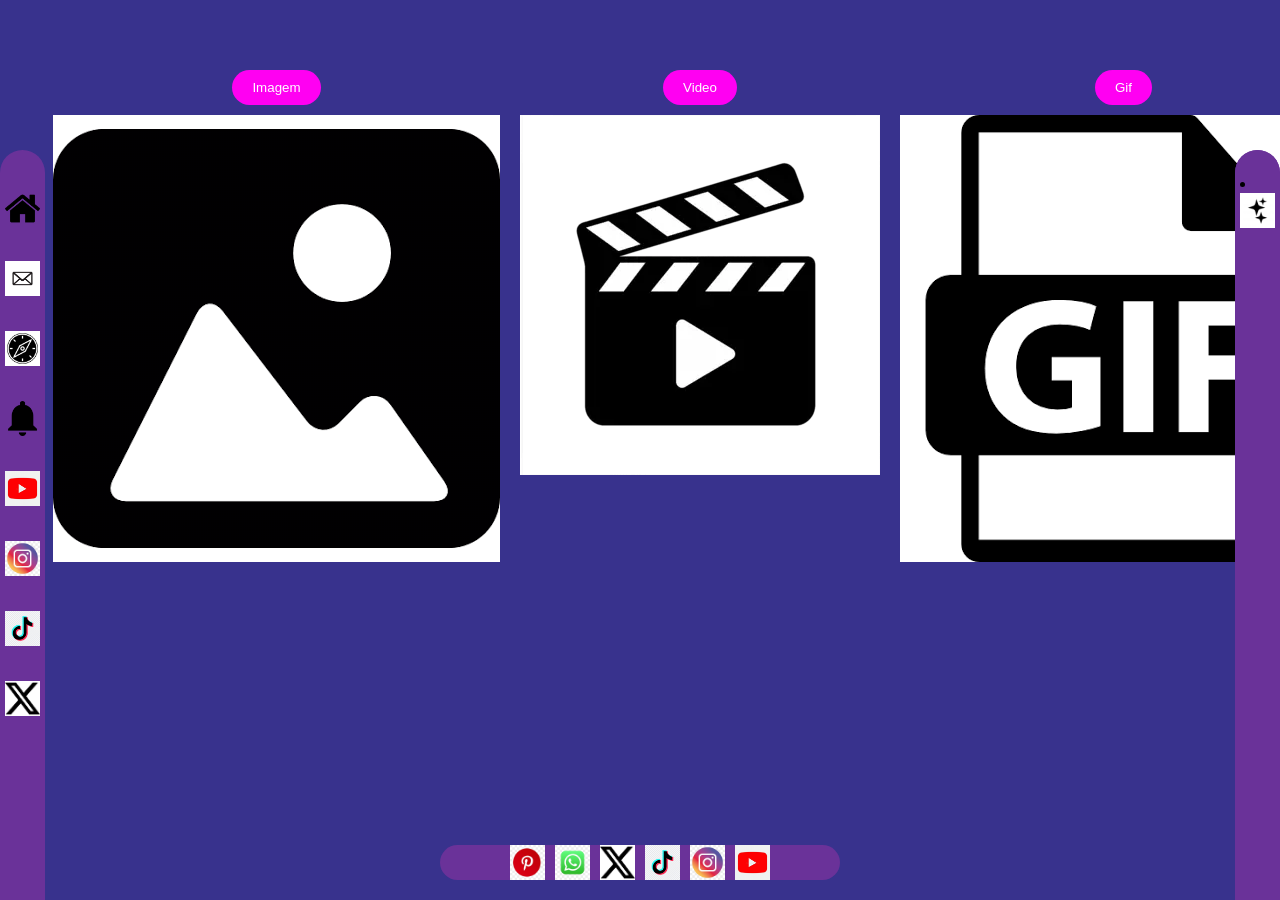
<file: Publicar.html>
<!DOCTYPE html>
<html lang="en">
<head>
    <meta charset="UTF-8">
    <meta name="viewport" content="width=device-width, initial-scale=1.0">
    <title>Document</title>
    <link rel="stylesheet" href="style.css">
</head>
<body>
    <main>
        <nav>
            <!--opções de envio-->
        <div class="imagem">
            <button>Imagem</button>
            <img src="images (5).png" alt="Imagem">
        </div>
        <div class="video">
            <button>Video</button>
            <img src="images (6).png" alt="Imagem">
        </div>
        <div class="gif">
            <button>Gif</button>
            <img src="images (7).png" alt="Imagem">
        </div>

        </nav>
        
       <!--barra lateral-->
        <nav class="barra-Lateral">
    <div>
        <ul class="nav-links">

             <li>
                <a href="Index.html" class="active">
                    <img src="25694 (1).png" alt="" class="imagem-casa">
                    <span class="tooltip"></span>
                </a>
            </li>

            <li>
                <a href="Contatos.html" class="active">
                    <img src="images.png" alt="" class="imagem-carta">
                    <span class="tooltip"></span>
                </a>
            </li>

            <li>
                <a href="Explorar.html" class="active">
                    <img src="images (1).png" alt="" class="imagem-bulsola">
                    <span class="tooltip"></span>
                </a>
            </li>

            <li>
                 <a href="Atualizações.html" class="active" id="abrirAba">
                    <img src="565422.png" alt="" class="imagem-carta">
                 <span class="tooltip"></span>
                 </a>
            </li>

            <li>
                <a href="https://www.youtube.com/@ChristyanYuriSoares" class="active">
                    <img src="images3.jpg" alt="" class="imagem-carta">
                    <span class="tooltip"></span>
                </a>
            </li>

            <li>
                <a href="https://www.instagram.com/?hl=pt-br" class="active">
                    <img src="1ed6e0a9e69176a5fdb7e090a1046b86.jpg" alt="" class="imagem-carta">
                    <span class="tooltip"></span>
                </a>
            </li>

            <li>
                <a href="https://www.tiktok.com/pt-BR/" class="active">
                    <img src="images.png1.jpg" alt="" class="imagem-carta">
                    <span class="tooltip"></span>
                </a>
            </li>

            <li>
                <a href="https://x.com/?lang=pt" class="active">
                    <img src="images (4).png" alt="" class="imagem-X">
                    <span class="tooltip"></span>
                </a>
            </li>
            <br>
            <br>
            <p></p>
            <hr>
            <li>
                <a href="Configurações.html" class="active">
                    <img src="images (17).jpg" alt="" class="imagem-configuração">
                    <span class="tooltip"></span>
                </a>
            </li>

        </ul>
    </div>
</nav>
 <nav class="Barra-lateral-direita">
            <div>
                <li>
                <a href="Publicar.html" class="active">
                    <img src="images (18).jpg" alt="" class="imagem-estrela">
                    <span class="tooltip"></span>
                </a>
            </li>
             <br>
            <li>
                <a href="Eventos.html" class="active">
                    <img src="images (8).png" alt="" class="imagem-estrela">
                    <span class="tooltip"></span>
                </a>
            </li>
            </div>

        </nav>
        <nav class="Barra-lateral-direita">
            <div>
                <li>
                <a href="Publicar.html" class="active">
                    <img src="images (18).jpg" alt="" class="imagem-estrela">
                    <span class="tooltip"></span>
                </a>
            </li>
            </div>
        </nav>
        <nav class="Barra-de-Baixo">
            <div>
                <ul>
                     <li>
                <a href="https://br.pinterest.com/" class="active">
                    <img src="images (20).jpg" alt="" class="imagem-pinterest">
                    <span class="tooltip"></span>
                </a>
            </li>
            <li>
                <a href="https://web.whatsapp.com/" class="active">
                    <img src="images (19).jpg" alt="" class="imagem-watsapp">
                    <span class="tooltip"></span>
                </a>
            </li>
            <li>
                <a href="https://x.com/?lang=pt" class="active">
                    <img src="images (4).png" alt="" class="imagem-X">
                    <span class="tooltip"></span>
                </a>
            </li>
            <li>
                <a href="https://www.tiktok.com/pt-BR/" class="active">
                    <img src="images.png1.jpg" alt="" class="imagem-carta">
                    <span class="tooltip"></span>
                </a>
            </li>
            <li>
                <a href="https://www.instagram.com/?hl=pt-br" class="active">
                    <img src="1ed6e0a9e69176a5fdb7e090a1046b86.jpg" alt="" class="imagem-carta">
                    <span class="tooltip"></span>
                </a>
            </li>
            <li>
                <a href="https://www.youtube.com/@ChristyanYuriSoares" class="active">
                    <img src="images3.jpg" alt="" class="imagem-carta">
                    <span class="tooltip"></span>
                </a>
            </li>
                </ul>
               
            </div>
        </nav>
    </main>
    
</body>
</html>
</file>
<file: style.css>
/* ==========================================================================
   1. SEUS ESTILOS ORIGINAIS
   ========================================================================== */

header {
    background-color: rgb(0, 217, 255);
    height: 100px;
    display: flex;
    align-items: center;
    justify-content: space-between;
    padding: 0 38px;
    border-radius: 20px;
    position: sticky;
    top: 0;
    z-index: 1000;
}

nav a {
    color: rgb(255, 255, 255);
    text-decoration: none;
}

.logo img {
    width: 100px;
    height: 100px;
    border-radius: 100px;
}

nav {
    gap: 20px;
    display: flex;
    justify-content: center;
}

body {
    background-color: rgb(56, 50, 141);
    border-radius: 100px;
}

a:hover {
    color: rgb(255, 0, 234);
    transition: 5ms;
}

p {
    color: rgb(255, 0, 221);
    text-decoration: none;
    font-size: 30px;
    font-family: Arial, Helvetica, sans-serif;
}

h1 {
    text-align: center;
    color: rgb(255, 0, 255);
    text-decoration: none;
    margin-left: 40px;
}

div {
    color: rgb(0, 0, 0);
    text-decoration: none;
}


/* ==========================================================================
   2. MAIN
   ========================================================================== */

main {
    display: block;
    margin-top: 50px;
    margin-left: 120px;
    padding: 20px;
    align-content: flex-end;
}


button {
    background-color: rgb(255, 0, 242);
    border: none;
    color: rgb(255, 255, 255);
    padding: 10px 20px;
    cursor: pointer;
    border-radius: 100px;
}
.botoes-container {
    display: flex;
    justify-content: center;
    align-items: center;
    flex-direction: column;
    gap: 50px;

    background-color: skyblue;

    width: 500px;
    height: 500px;
}

footer {
    height: 50px;
    margin-top: 100px;
}


/* ==========================================================================
   3. BARRA LATERAL
   ========================================================================== */

.barra-Lateral {
    position: fixed;
    top: 150px;
    left: 0;
    width: 45px;
    height: calc(100vh - 100px);
    background-color: #6a3299;
    padding: 25px 10px;
    box-sizing: border-box;
    z-index: 10;
    border-radius: 50px;
    border-bottom: #007BFF;
}

.nav-links {
    display: flex;
    flex-direction: column;
    align-items: center;
    list-style: none;
    padding: 0;
    gap: 35px;
}

.nav-links li a {
    color: white !important;
    text-decoration: none;
    font-size: 13px;
    font-weight: bold;
    text-align: center;
    width: 100%;
    display: block;
}


/* ==========================================================================
   4. BARRA DE PESQUISA
   ========================================================================== */

.caixa-pesquisa {
    display: flex;
    align-items: center;
    background-color: rgb(255, 255, 255);
    border-radius: 100px;
    padding: 4px 6px;
    width: 1000px;
    border: 2px solid transparent;
    transition: border-color 0.2s;
    margin: 0 20px;
    height: 40px;
    font-style: italic;
}

.caixa-pesquisa:focus-within {
    border-color: rgb(255, 0, 242);
}

.caixa-pesquisa input {
    border: none;
    background: none;
    outline: none;
    padding: 8px 15px;
    font-size: 15px;
    width: 100%;
}

.botao-pesquisa {
    background-color: rgb(56, 50, 141) !important;
    color: white !important;
    border: none !important;
    padding: 8px 18px !important;
    border-radius: 100px !important;
    cursor: pointer;
}


/* ==========================================================================
   5. FEED DE IMAGENS
   ========================================================================== */

.feed-pinterest {
    column-count: 4;
    column-gap: 20px;
    width: 100%;
    margin-top: 20px;
    transition: all 2s ease-in-out;
    border-radius: 100px;
}

.pin {
    display: inline-block;
    width: 100%;
    margin-bottom: 20px;
    border-radius: 20px;
    overflow: hidden;
    transition: transform 0.2s ease;
}

.pin:hover {
    transform: scale(1.03);
    cursor: zoom-in;
}

.pin img {
    width: 100% !important;
    height: auto !important;
    display: block !important;
}


/* ==========================================================================
   6. JANELA MODAL
   ========================================================================== */

.modal {
    display: none;
    position: fixed;
    z-index: 2000;
    left: 0;
    top: 0;
    width: 100%;
    height: 100%;
    background-color: rgba(0, 0, 0, 0.85);
    justify-content: center;
    align-items: center;
}

.conteudo-modal {
    max-width: 80%;
    max-height: 80vh;
    border-radius: 16px;
    box-shadow: 0 4px 25px rgba(0, 0, 0, 0.6);
}

.botao-fechar {
    position: absolute;
    top: 25px;
    right: 40px;
    color: rgb(0, 0, 0);
    font-size: 50px;
    font-weight: bold;
    cursor: pointer;
}

.botao-fechar:hover {
    color: rgb(255, 0, 234);
}


/* ==========================================================================
   7. ESTILOS DOS PROJETOS
   ========================================================================== */

.cabecalho-projetos {
    background-color: rgb(0, 217, 255);
    height: 80px;
    display: flex;
    align-items: center;
    justify-content: space-between;
    padding: 0 38px;
    border-radius: 20px;
}

.cabecalho-projetos h1 {
    color: white;
    margin: 0;
}

.voltar {
    color: white;
    text-decoration: none;
    font-size: 18px;
}

.voltar:hover {
    color: rgb(255, 0, 234);
}

.projetos {
    display: grid;
    grid-template-columns: repeat(3, 250px);
    gap: 30px;
    margin: 50px 38px;
    margin-left: 160px;
}

.projeto {
    background-color: rgb(144, 192, 201);
    border-radius: 20px;
    padding: 15px;
    text-align: center;
}

.capa-projeto {
    width: 100%;
    height: 200px;
    overflow: hidden;
    border-radius: 15px;
}


/* ==========================================================================
   8. ÍCONES DA BARRA
   ========================================================================== */

.imagem-carta {
    width: 35px;
    height: 35px;
    object-fit: contain;
    display: block;
    margin: 0 auto;
}

.imagem-bulsola {
    width: 35px;
    height: 35px;
    object-fit: contain;
    display: block;
    margin: 0 auto;
}

.imagem-atualizacoes {
    width: 35px;
    height: 35px;
    object-fit: contain;
    display: block;
    margin: 0 auto;
}

.imagem-youtube {
    width: 35px;
    height: 35px;
    object-fit: contain;
    display: block;
    margin: 0 auto;
}

.imagem-instagram {
    width: 35px;
    height: 35px;
    object-fit: contain;
    display: block;
    margin: 0 auto;
}

.imagem-tiktok {
    width: 35px;
    height: 35px;
    object-fit: contain;
    display: block;
    margin: 0 auto;
}

.imagem-casa {
    width: 35px;
    height: 35px;
    object-fit: contain;
    display: block;
    margin: 0 auto;
}

.imagem-X {
    width: 35px;
    height: 35px;
    object-fit: contain;
    display: block;
    margin: 0 auto;
}

.imagem-configuração {
    width: 35px;
    height: 35px;
    object-fit: contain;
    display: block;
    margin: 0 auto;
}
.imagem-estrela {
    width: 35px;
    height: 35px;
    object-fit: contain;
    display: block;
    margin: 0 auto;
}
.imagem-watsapp {
    width: 35px;
    height: 35px;
    object-fit: contain;
    display: block;
    margin: 0 auto;
}
.imagem-pinterest {
    width: 35px;
    height: 35px;
    object-fit: contain;
    display: block;
    margin: 0 auto;
}

/* ==========================================================================
   9. CAMPO DE PESQUISA
   ========================================================================== */

#searchInput {
    width: 100%;
    padding: 10px;
    font-size: 16px;
    border: 2px solid #ccc;
    border-radius: 5px;
    outline: none;
    box-sizing: border-box;
}

#searchInput:focus {
    border-color: #007BFF;
}


/* ==========================================================================
   10. CONTORNO DA IMAGEM
   ========================================================================== */

.imagem-contorno {
    transition: border 0.5s ease;
    z-index: 10;
}

.imagem-contorno:hover {
    border: 6px solid #ff00aa;
}


/* ==========================================================================
   11. BARRA LATERAL DIREITA
   ========================================================================== */

.Barra-lateral-direita {
    position: fixed;
    top: 150px;
    right: 0;
    width: 45px;
    height: calc(100vh - 100px);
    background-color: #6a3299;
    padding: 25px 10px;
    box-sizing: border-box;
    z-index: 10;
    border-radius: 50px;
    border-bottom: #007BFF;
}


/* ==========================================================================
   12. OPÇÕES DA IMAGEM
   ========================================================================== */

.pin:hover .opcoes-imagem {
    opacity: 0.8;
    position: relative;
}

.pin:hover .imagem-contorno {
    border: 6px solid #ff00aa;
}
.botao-salvar {
    display: none;
    position: absolute;
    top: 10px;
    right: 10px;
    z-index: 20;
}

.pin {
    position: relative;
}

.pin:hover .botao-salvar {
    display: block;
}
.Area-de-mensagens {
    position: fixed;
    top: 50px;
    width: 1000px;
    height: 1000px;
    padding: 20px;
    box-sizing: border-box;
    z-index: 10;
    background-color: seashell;
}
.barra-de-conversa{
    width: 800px;
    height: 100px;
    bottom: 100px;
    position: fixed;

}

.Moda {
  display: flex;
  flex-direction: column; /* Organiza os itens em coluna (um abaixo do outro) */
  align-items: center; /* Alinha à esquerda (ou center para centralizar) */
  gap: 10px; /* Cria um espaço de 10px entre o botão e a imagem */
}
.Arte{
  display: flex;
  flex-direction: column; /* Organiza os itens em coluna (um abaixo do outro) */
  align-items: center; /* Alinha à esquerda (ou center para centralizar) */
  gap: 10px; /* Cria um espaço de 10px entre o botão e a imagem */
}
.Escultura{
  display: flex;
  flex-direction: column; /* Organiza os itens em coluna (um abaixo do outro) */
  align-items: center; /* Alinha à esquerda (ou center para centralizar) */
  gap: 10px; /* Cria um espaço de 10px entre o botão e a imagem */
}

#abaLateral {
    position: fixed;
    right: -300px;
    top: 150px;
    width: 300px;
    height: 100%;
    background-color: white;
    transition: right 0.3s;
    z-index: 1000;
}
.Barra-de-Baixo {
    position: fixed;
    bottom: 20px;
    width: 400px;
    height: 35px;
    background-color: #6a3299;
    display: flex;
    justify-content: center;
    align-items: center;
    z-index: 20;
    border-radius: 50px;
    left: 50%;
    transform: translateX(-50%);
}
.Barra-de-Baixo > div {
    display: flex;
    flex-direction: row;
    align-items: center;
    gap: 10px;
}

.Barra-de-Baixo li {
    display: flex;
}
.Barra-de-Baixo ul {
    display: flex;
    flex-direction: row;
    gap: 10px;
    margin: 0;
    padding: 0;
    list-style: none;
    align-items: center;
}

.janela-salvar {
    display: flex;
    flex-direction: column;
    gap: 8px;
    width: 220px;
    max-height: 250px;
    overflow-y: auto;
    padding: 12px;
    background-color: white;
    color: #333;
    border-radius: 12px;
    box-shadow: 0 4px 15px rgba(0, 0, 0, 0.25);
    z-index: 99999;
}

.janela-salvar .botao-projeto-salvar {
    width: 100%;
    padding: 10px;
    background-color: white;
    color: #333;
    border: 1px solid #ddd;
    border-radius: 8px;
    cursor: pointer;
}
#imagensProjeto,
.area-imagens {
    display: flex;
    flex-wrap: wrap;
    gap: 15px;
}

#imagensProjeto img,
.area-imagens img {
    max-width: 250px;
    height: auto;
    object-fit: contain;
    border-radius: 12px;
}
.imagem {
  display: flex;
  flex-direction: column; /* Organiza os itens em coluna (um abaixo do outro) */
  align-items: center; /* Alinha à esquerda (ou center para centralizar) */
  gap: 10px; /* Cria um espaço de 10px entre o botão e a imagem */
  border-radius: 50px;
}
.video {
  display: flex;
  flex-direction: column; /* Organiza os itens em coluna (um abaixo do outro) */
  align-items: center; /* Alinha à esquerda (ou center para centralizar) */
  gap: 10px; /* Cria um espaço de 10px entre o botão e a imagem */
  border-radius: 50px;
}
.gif {
  display: flex;
  flex-direction: column; /* Organiza os itens em coluna (um abaixo do outro) */
  align-items: center; /* Alinha à esquerda (ou center para centralizar) */
  gap: 10px; /* Cria um espaço de 10px entre o botão e a imagem */
  border-radius: 50px;
}
.competiçoes {
  display: flex;
  flex-direction: column; /* Organiza os itens em coluna (um abaixo do outro) */
  align-items: center; /* Alinha à esquerda (ou center para centralizar) */
  gap: 10px; /* Cria um espaço de 10px entre o botão e a imagem */
  border-radius: 50px;
}
.Anuncios {
  display: flex;
  flex-direction: column; /* Organiza os itens em coluna (um abaixo do outro) */
  align-items: center; /* Alinha à esquerda (ou center para centralizar) */
  gap: 10px; /* Cria um espaço de 10px entre o botão e a imagem */
  border-radius: 50px;
}
.Eventos{
top: 100px;}

.Informações {
    position: fixed;
    display: flex;
    justify-content: center;
    align-items: center;
    flex-direction: column;
    gap: 40px;
    background-color: skyblue;
    width: 800px;
    height: 800px;
    border-radius: 50px;
}
nav.Area-Conversa {
    width: 780px;
    height: 40px;
    background-color: aliceblue;
}

#enviarInput {
    width: 250px;
    height: 30px;
}

.botao-enviar {
    width: 60px;
    height: 35px;
}
.painel-conversa {
    position: fixed;
    top: 170px;
    bottom: 20px;
    left: 120px;
    right: 80px;
    display: flex;
    flex-direction: column;
    gap: 10px;
}

.area-mensagens {
    flex: 1;
    min-height: 0;
    overflow-y: auto;
    background-color: aliceblue;
}

nav.Area-Conversa {
    flex-shrink: 0;
    display: flex;
    align-items: center;
    gap: 10px;
}
.area-configurações{
    flex: 1;
    min-height: 0;
    overflow-y: auto;
    background-color: aliceblue;
}
.painel-configurações{
    position: fixed;
    top: 170px;
    bottom: 20px;
    left: 120px;
    right: 80px;
    display: flex;
    flex-direction: column;
    gap: 10px;
}
</file>
